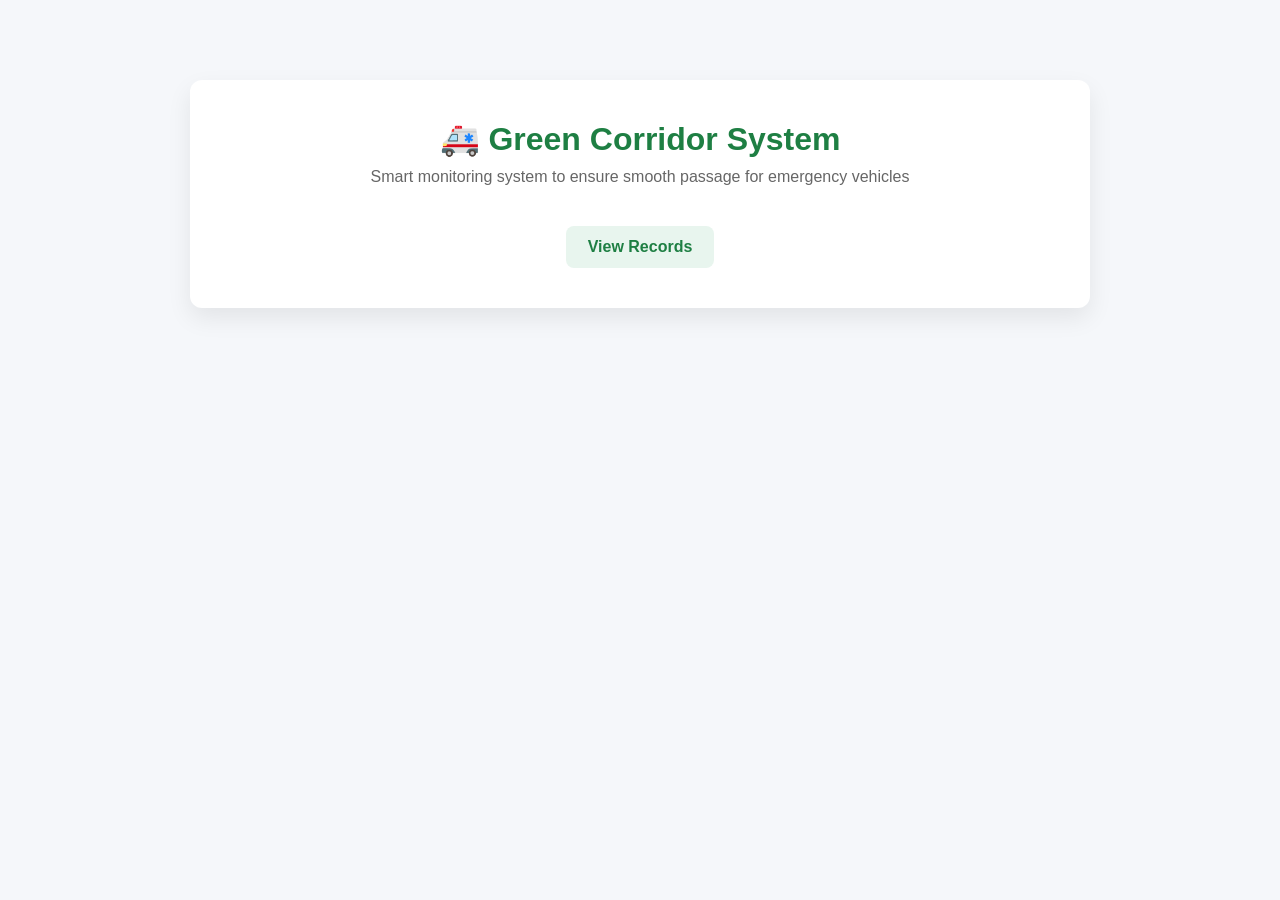
<file: templates/index.html>
<!DOCTYPE html>
<html lang="en">
<head>
    <meta charset="UTF-8">
    <title>Green Corridor System</title>
    <link rel="stylesheet" href="/static/css/style.css">
</head>
<body>

    <div class="container">
        <h1>🚑 Green Corridor System</h1>
        <p class="subtitle">
            Smart monitoring system to ensure smooth passage for emergency vehicles
        </p>

        <div class="actions">
            <!-- <a href="/detect" class="btn primary">Capture Vehicle</a> -->
            <a href="/records" class="btn secondary">View Records</a>
        </div>
    </div>

</body>
</html>
</file>
<file: static/css/style.css>
* {
    margin: 0;
    padding: 0;
    box-sizing: border-box;
}

body {
    font-family: 'Segoe UI', Arial, sans-serif;
    background-color: #f5f7fa;
    color: #333;
}

.container {
    max-width: 900px;
    margin: 80px auto;
    background: white;
    padding: 40px;
    border-radius: 12px;
    box-shadow: 0 10px 25px rgba(0,0,0,0.08);
    text-align: center;
}

h1 {
    color: #1e7f43;
    margin-bottom: 10px;
}

.subtitle {
    color: #666;
    margin-bottom: 40px;
    font-size: 16px;
}

.actions {
    display: flex;
    justify-content: center;
    gap: 20px;
}

.btn {
    text-decoration: none;
    padding: 12px 22px;
    border-radius: 8px;
    font-weight: 600;
    transition: 0.3s ease;
    display: inline-block;
}

.btn.primary {
    background-color: #1e7f43;
    color: white;
}

.btn.secondary {
    background-color: #e8f5ee;
    color: #1e7f43;
}

.btn.primary:hover {
    background-color: #166534;
}

.btn.secondary:hover {
    background-color: #d1fae5;
}

.header-row {
    display: flex;
    justify-content: space-between;
    align-items: center;
    margin-bottom: 30px;
}

.btn.danger {
    background-color: #dc2626;
    color: white;
}

.btn.danger:hover {
    background-color: #b91c1c;
}

.record-card {
    display: flex;
    justify-content: space-between;
    align-items: center;
    background: #f9fafb;
    padding: 20px;
    border-radius: 10px;
    margin-bottom: 20px;
    box-shadow: 0 4px 10px rgba(0,0,0,0.05);
}

.record-info {
    text-align: left;
}

.record-info span {
    font-weight: 600;
    color: #555;
}

.record-card img {
    width: 260px;
    border-radius: 8px;
    border: 1px solid #ddd;
}

.btn.back {
    margin-top: 30px;
    background-color: #e5e7eb;
    color: #333;
}

.btn.back:hover {
    background-color: #d1d5db;
}
</file>
